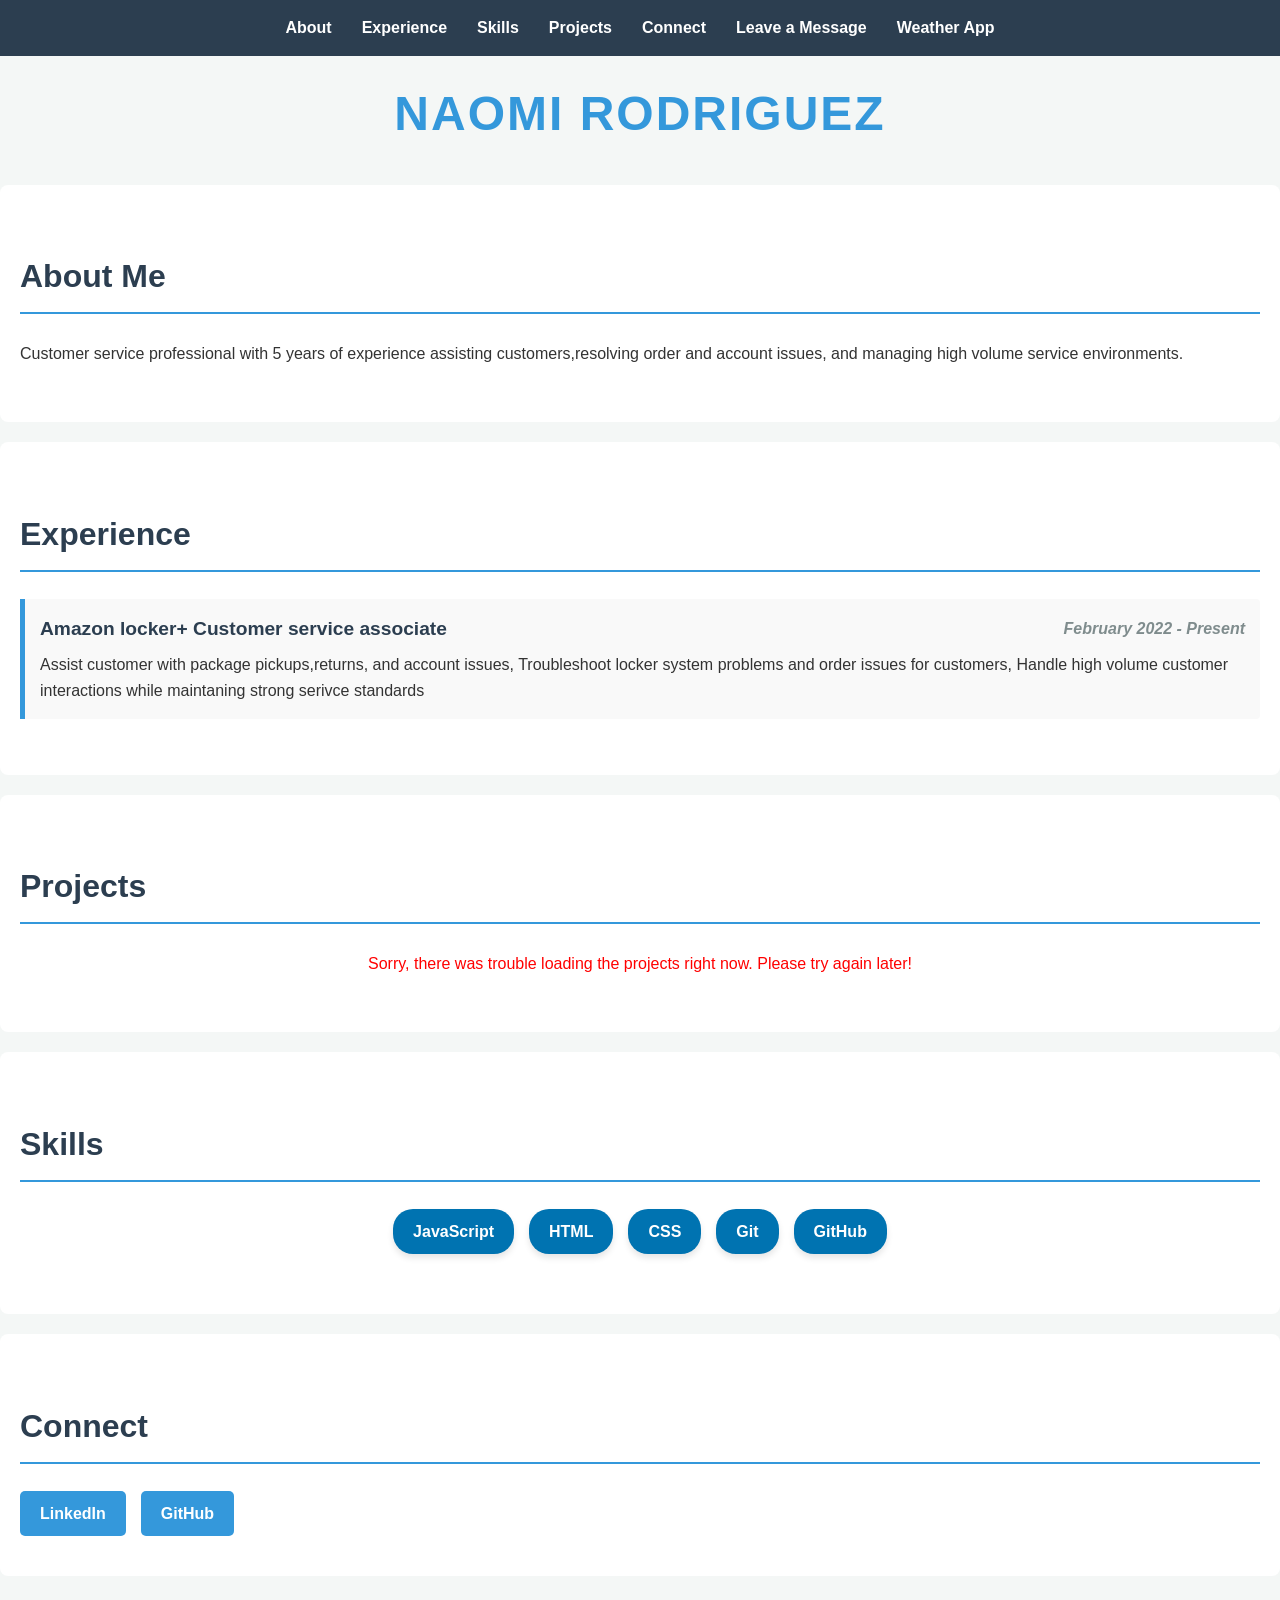
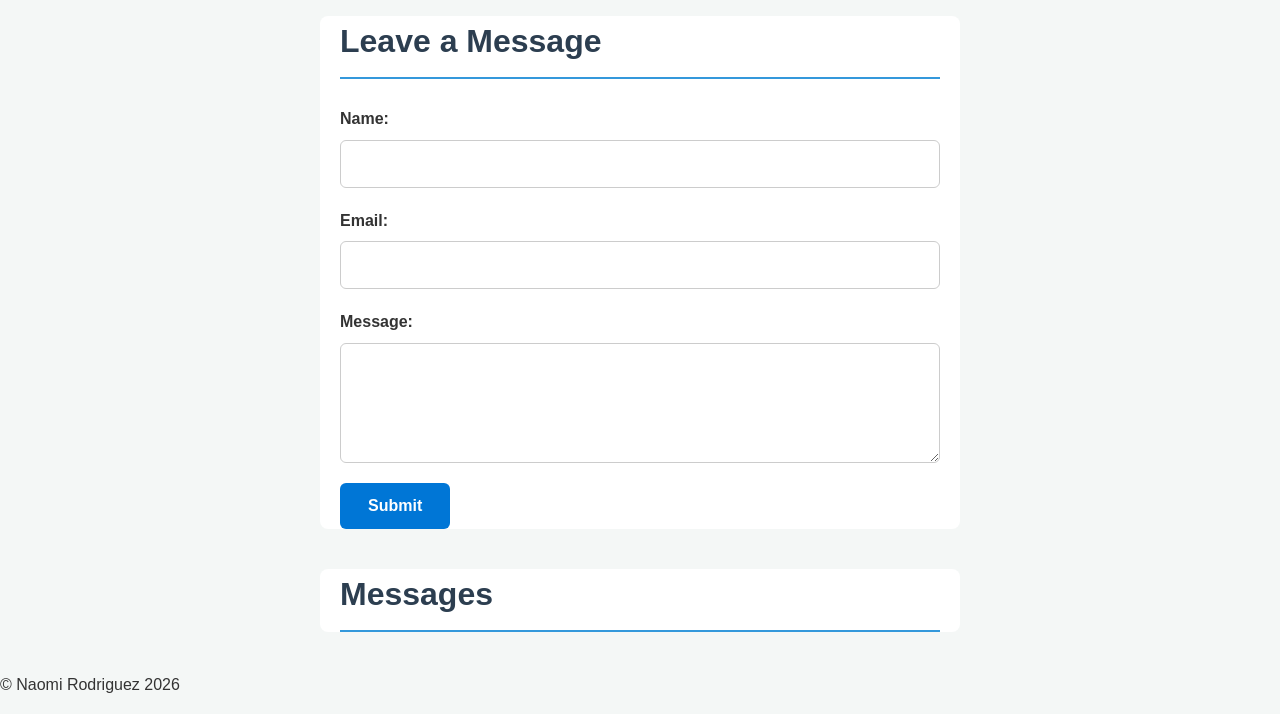
<file: index.html>
<!DOCTYPE html>
<html lang="en">
<head>
    <meta charset="UTF-8">
    <meta name="viewport" content="width=device-width, initial-scale=1.0">
    <title>My Portfolio</title>
    <link rel="stylesheet" href="css/index.css">
    
</head>
<body>

    <header>
        <nav class="navbar">
            <ul>
                <li><a href="#about">About</a></li>
                <li><a href="#experience">Experience</a></li>
                <li><a href="#skills">Skills</a></li>
                <li><a href="#projects">Projects</a></li>
                <li><a href="#connect">Connect</a></li>
                <li><a href="#leave-message">Leave a Message</a></li>
                <li><a href="openapi.html">Weather App</a></li>
                
            </ul>
        </nav>
    </header>

    <main>
        <h1 id="my-name">Naomi Rodriguez</h1>

        <section id="about">
            <h2>About Me</h2>
            <p>Customer service professional with 5 years of experience assisting customers,resolving order and account issues, and managing high volume service environments.</p>
        </section>

        <section id="experience">
            <h2>Experience</h2>
            <ul class="experience-list">
                
                <li class="experience-item">
                    <div class="job-header">
                        <span class="job-title">Amazon locker+ Customer service associate</span>
                        <span class="job-date"> February 2022 - Present</span>
                    </div>
                    <p class="job-description">Assist customer with package pickups,returns, and account issues, Troubleshoot locker system problems and order issues for customers, Handle high volume customer interactions while maintaning strong serivce standards</p>
                </li>

            </ul>
        </section>

        <!--<section id="skills">
            <h2 id="Skills">Skills</h2>
            </section> -->

        <section id="projects">
            <h2 id="Projects">Projects</h2>
            <ul id="github-projects"></ul>
        </section>

         <section id="skills">
          <h2>Skills</h2>
          <ul></ul>
         </section>

        <section id="connect">
            <h2>Connect</h2>
            <div class="connect-links">
                <a href="https://www.linkedin.com/in/naomi-rodriguez-076658186/" target="_blank">LinkedIn</a>
                <a href="https://github.com/naomi121/"target="_blank">GitHub</a>
            </div>
        </section>


<section id="leave-message">
            <h2>Leave a Message</h2>
            <form name="leave_message">
                <div>
                    <label for="userName">Name:</label>
                    <input type="text" id="userName" name="usersName" required>
                </div>
                <div>
                    <label for="userEmail">Email:</label>
                    <input type="email" id="userEmail" name="usersEmail" required>
                </div>
                <div>
                    <label for="userMessage">Message:</label>
                    <textarea id="userMessage" name="usersMessage" required></textarea>
                </div>
                <button type="submit">Submit</button>
            </form>
        </section>

        <section id="messages">
            <h2>Messages</h2>
            <ul></ul>
        </section>


    </main>
<script src="js/index.js"></script>
</body>
</html>
</file>
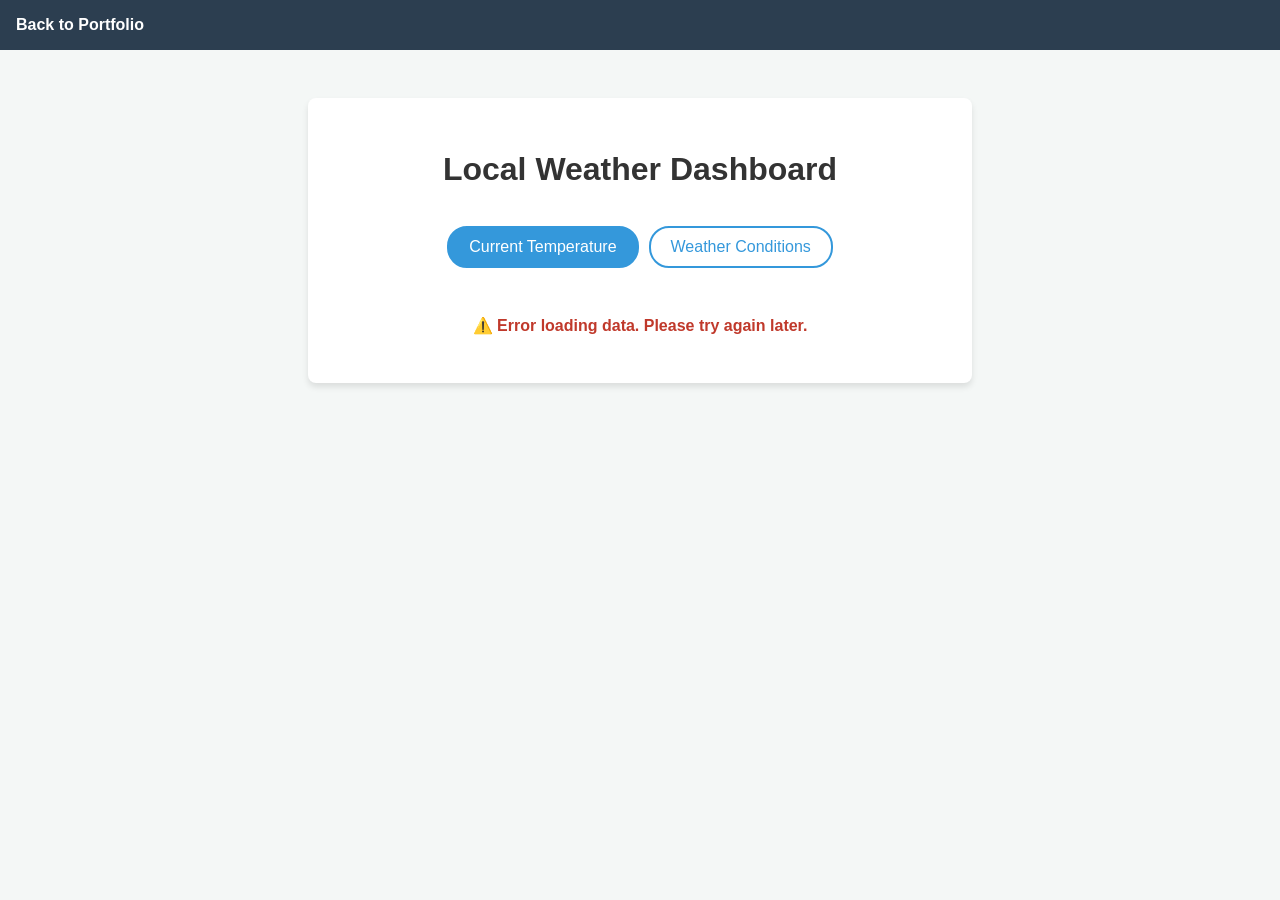
<file: openapi.html>
<!DOCTYPE html>
<html lang="en">
<head>
    <meta charset="UTF-8">
    <meta name="viewport" content="width=device-width, initial-scale=1.0">
    <title>Weather Dashboard</title>
    <link rel="stylesheet" href="css/openapi.css">
</head>
<body>

    <nav class="main-nav">
        <ul>
            <li><a href="index.html">Back to Portfolio</a></li>
        </ul>
    </nav>

    <main class="container">
        <h1>Local Weather Dashboard</h1>
        
        <nav class="content-nav">
            <button id="btn-temp" class="active">Current Temperature</button>
            <button id="btn-conditions">Weather Conditions</button>
        </nav>

        <section id="weather-display">
            <div id="content-area">
                <p>Select an option above to load real-time weather data.</p>
            </div>
        </section>
    </main>

    <script src="js/openapi.js"></script>
</body>
</html>
</file>
<file: css/index.css>
body {
    background-color: #f4f7f6; 
    color: #333333; 
    font-family: 'Segoe UI', Tahoma, Geneva, Verdana, sans-serif; 
    margin: 0;
    padding: 0;
    line-height: 1.6;
}


section {
    padding: 40px 20px;
    margin-bottom: 20px;
    background-color: #ffffff; 
    border-radius: 8px;
}


h1, h2, h3 {
    color: #2c3e50; 
    font-weight: 700; 
}

h2 {
    font-size: 2rem; 
    border-bottom: 2px solid #3498db;
    padding-bottom: 10px;
}


#my-name {
    font-size: 3rem;
    text-transform: uppercase;
    letter-spacing: 2px;
    color: #3498db;
    text-align: center; 
    margin-top: 20px;
}


.experience-list {
    list-style-type: none; 
    padding: 0;
}

.experience-item {
    background-color: #f9f9f9;
    border-left: 5px solid #3498db;
    margin-bottom: 15px;
    padding: 15px;
    border-radius: 0 4px 4px 0;
}


.connect-links a {
    display: inline-block;
    color: #ffffff;
    background-color: #3498db;
    padding: 10px 20px;
    text-decoration: none;
    border-radius: 5px;
    font-weight: bold;
    transition: background-color 0.3s ease;
}

.connect-links a:hover {
    background-color: #2980b9; 
}





.navbar ul {
    display: flex;
    justify-content: center; 
    list-style: none;
    background-color: #2c3e50;
    padding: 15px 0;
    margin: 0;
}

.navbar li {
    margin: 0 15px;
}

.navbar a {
    color: #ffffff;
    text-decoration: none;
    font-weight: bold;
}


.job-header {
    display: flex;
    justify-content: space-between; 
    align-items: center;
    font-weight: bold;
    margin-bottom: 8px;
}

.job-title {
    font-size: 1.2rem;
    color: #2c3e50;
}

.job-date {
    color: #7f8c8d;
    font-style: italic;
}

.job-description {
    margin: 0;
}


.connect-links {
    display: flex;
    gap: 15px; 
    justify-content: flex-start; 
}






#skills ul {
    display: flex;
    flex-wrap: wrap; 
    justify-content: center; 
    gap: 15px; 
    list-style-type: none; 
    padding: 0; 
    margin: 20px 0; 
}


#skills li {
    background-color: #0073b1; 
    color: white; 
    padding: 10px 20px; 
    border-radius: 20px; 
    font-size: 1rem;
    font-weight: bold;
    box-shadow: 0 4px 6px rgba(0, 0, 0, 0.1); 
}






#leave-message {
    max-width: 600px;
    margin: 40px auto;
    padding: 0 20px;
}


#leave-message form {
    display: flex;
    flex-direction: column;
    gap: 20px; 
}


#leave-message form div {
    display: flex;
    flex-direction: column;
    gap: 8px;
}


#leave-message label {
    font-weight: bold;
    font-size: 1rem;
}


#leave-message input[type="text"],
#leave-message input[type="email"],
#leave-message textarea {
    width: 100%;
    padding: 14px; 
    font-size: 1rem; 
    border: 1px solid #ccc;
    border-radius: 6px;
    box-sizing: border-box; 
}


#leave-message textarea {
    min-height: 120px;
    resize: vertical;
}


#leave-message input:focus,
#leave-message textarea:focus {
    border-color: #0076d6;
    outline: none;
    box-shadow: 0 0 5px rgba(0, 118, 214, 0.3);
}


#leave-message button[type="submit"] {
    padding: 14px 28px; 
    font-size: 1rem;
    font-weight: bold;
    background-color: #0076d6;
    color: white;
    border: none;
    border-radius: 6px;
    cursor: pointer;
    align-self: flex-start; 
    transition: background-color 0.2s ease;
}

#leave-message button[type="submit"]:hover {
    background-color: #00569d;
}

#messages {
    max-width: 600px;
    margin: 40px auto;
    padding: 0 20px;
}

#messages ul {
    list-style-type: none;
    padding: 0;
}

#messages li {
    display: flex;
    justify-content: space-between;
    align-items: center;
    background-color: #f9f9f9;
    padding: 12px 16px;
    margin-bottom: 10px;
    border-radius: 6px;
    border-left: 4px solid #0076d6;
}

#messages li button {
    background-color: #ff4d4d;
    color: white;
    border: none;
    padding: 6px 12px;
    border-radius: 4px;
    cursor: pointer;
}

#messages li button:hover {
    background-color: #cc0000;
}


@media (max-width: 480px) {
    
    #leave-message button[type="submit"] {
        width: 100%;
        align-self: stretch;
    }
    
    
    #leave-message input[type="text"],
    #leave-message input[type="email"],
    #leave-message textarea {
        padding: 16px;
    }
}
</file>
<file: css/openapi.css>
body {
    font-family: 'Segoe UI', Tahoma, Geneva, Verdana, sans-serif;
    background-color: #f4f7f6;
    color: #333;
    margin: 0;
    padding: 0;
}


nav {
    background-color: #2c3e50;
    padding: 1rem;
}

nav ul {
    list-style: none;
    margin: 0;
    padding: 0;
}

nav a {
    color: #fff;
    text-decoration: none;
    font-weight: bold;
}


.container {
    max-width: 600px;
    margin: 3rem auto;
    padding: 2rem;
    background: white;
    border-radius: 8px;
    box-shadow: 0 4px 6px rgba(0,0,0,0.1);
    text-align: center;
}


.content-nav {
    background: transparent;
    display: flex;
    justify-content: center;
    gap: 10px;
    margin-bottom: 2rem;
}

.content-nav button {
    padding: 10px 20px;
    border: 2px solid #3498db;
    background: white;
    color: #3498db;
    font-size: 1rem;
    cursor: pointer;
    border-radius: 20px;
    transition: all 0.3s ease;
}

.content-nav button.active, .content-nav button:hover {
    background: #3498db;
    color: white;
}


.weather-card {
    padding: 2rem;
    background: #ecf0f1;
    border-radius: 6px;
    animation: fadeIn 0.5s ease;
}

.weather-value {
    font-size: 2.5rem;
    font-weight: bold;
    color: #2c3e50;
    margin: 0.5rem 0;
}

.error-card {
    color: #c0392b;
    font-weight: bold;
}

@keyframes fadeIn {
    from { opacity: 0; transform: translateY(5px); }
    to { opacity: 1; transform: translateY(0); }
}
</file>
